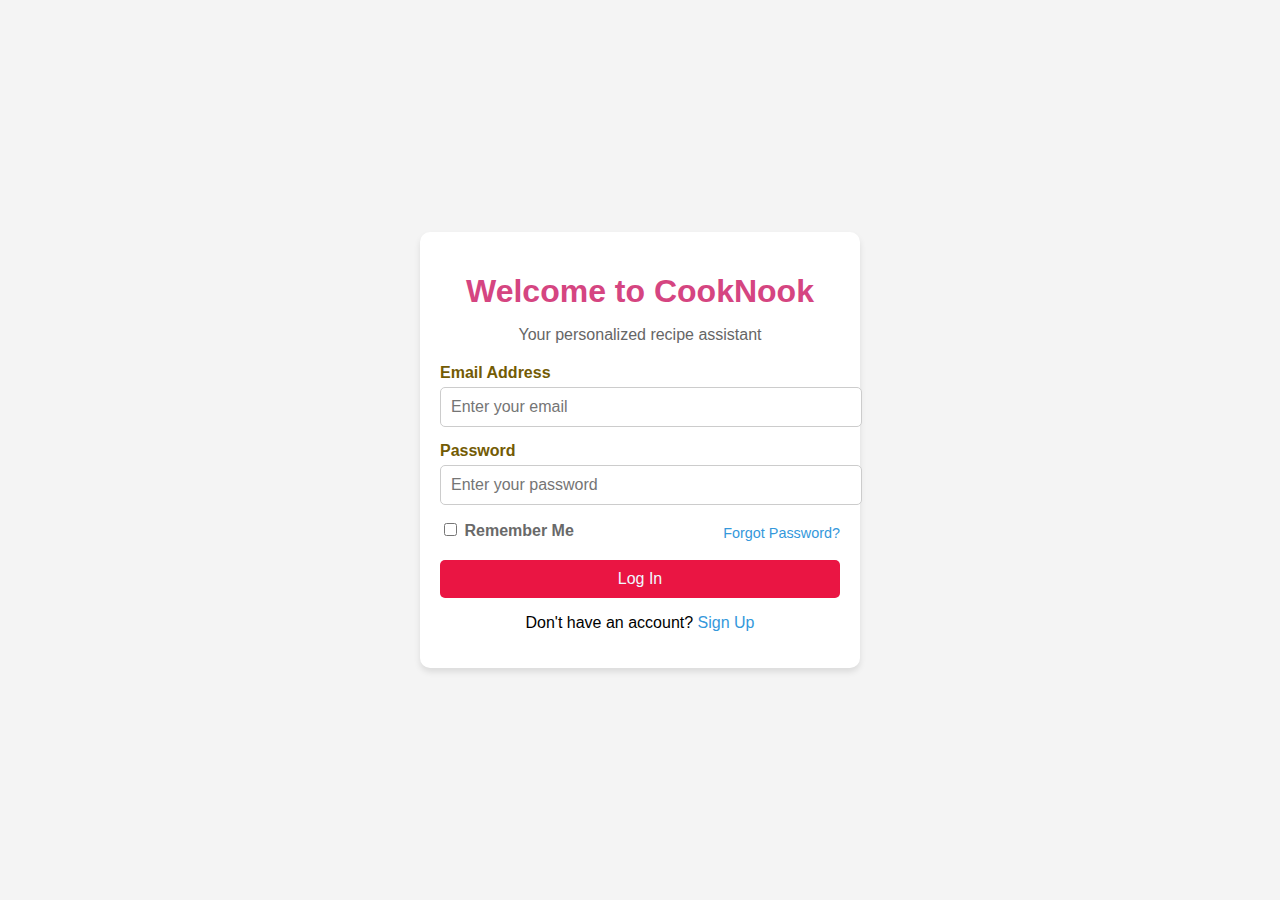
<file: frontend/login.html>
<!DOCTYPE html>
<html lang="en">
<head>
  <meta charset="UTF-8">
  <meta name="viewport" content="width=device-width, initial-scale=1.0">
  <title>Login - CookNook</title>
  <link rel="stylesheet" href="styles2.css">
 
</head>
<body>
    
  <div class="login-container">
    <header>
      <h1>Welcome to CookNook</h1>
      <p>Your personalized recipe assistant</p>
    </header>
    
    <main>
      <form class="login-form">
        <!-- Email -->
        <div class="form-group">
          <label for="email" style="color: #735b04;">Email Address</label>
          <input type="email" id="email" placeholder="Enter your email" required>
        </div>

        <!-- Password -->
        <div class="form-group">
          <label for="password" style="color: #735b04;">Password</label>
          <input type="password" id="password" placeholder="Enter your password" required>
        </div>

        <!-- Remember Me and Forgot Password -->
        <div class="form-options">
          <label style="color: dimgrey;">
            <input type="checkbox" id="remember-me" > Remember Me
          </label>
          <a href="#" class="forgot-password">Forgot Password?</a>
        </div>

        <!-- Health and Allergy Info (Optional) -->
        <!-- <div class="form-group">
          <label for="health-info" style="color: #735b04;">Health or Allergy Info (Optional)</label>
          <textarea 
            id="health-info" 
            placeholder="e.g., Gluten-free, Peanut allergy" 
            rows="3">
          </textarea>
        </div> -->

        <!-- Buttons -->
        <div class="form-actions">
          <button type="submit" class="btn-primary" ><a href="index.html" style="color: aliceblue;">Log In</a></button>
          <p>Don't have an account? <a href="register.html">Sign Up</a></p>
        </div>
      </form>
    </main>
  </div>
</body>
</html>
</file>
<file: frontend/styles2.css>
body {
  font-family: "Arial", sans-serif;
  background-color: #f4f4f4; /* Light background */
  margin: 0;
  padding: 0;
  display: flex;
  justify-content: center;
  align-items: center;
  height: 100vh;
}

.login-container {
  max-width: 400px;
  width: 90%;
  background: #ffffff;
  padding: 20px;
  border-radius: 10px;
  box-shadow: 0 4px 6px rgba(0, 0, 0, 0.1);
}

header h1 {
  text-align: center;
  font-size: 2rem;
  margin-bottom: 10px;
  color: #d54581;
}

header p {
  text-align: center;
  margin-bottom: 20px;
  color: #666;
}

.login-form {
  display: flex;
  flex-direction: column;
}

.form-group {
  margin-bottom: 15px;
}

label {
  font-weight: bold;
  margin-bottom: 5px;
  display: block;
}

input[type="email"],
input[type="password"],
textarea {
  width: 100%;
  padding: 10px;
  border: 1px solid #ccc;
  border-radius: 5px;
  font-size: 1rem;
}

textarea {
  resize: none;
}

.form-options {
  display: flex;
  justify-content: space-between;
  align-items: center;
  margin-bottom: 15px;
}

.forgot-password {
  font-size: 0.9rem;
  color: #3498db;
  text-decoration: none;
}

.forgot-password:hover {
  text-decoration: underline;
}

.btn-primary {
  width: 100%;
  padding: 10px;
  background-color: #ea1543;
  color: white;
  border: none;
  border-radius: 5px;
  font-size: 1rem;
  cursor: pointer;
}

.btn-primary:hover {
  background-color: #2980b9;
}

.form-actions {
  text-align: center;
}

.form-actions a {
  color: #3498db;
  text-decoration: none;
}

.form-actions a:hover {
  text-decoration: underline;
}
</file>
